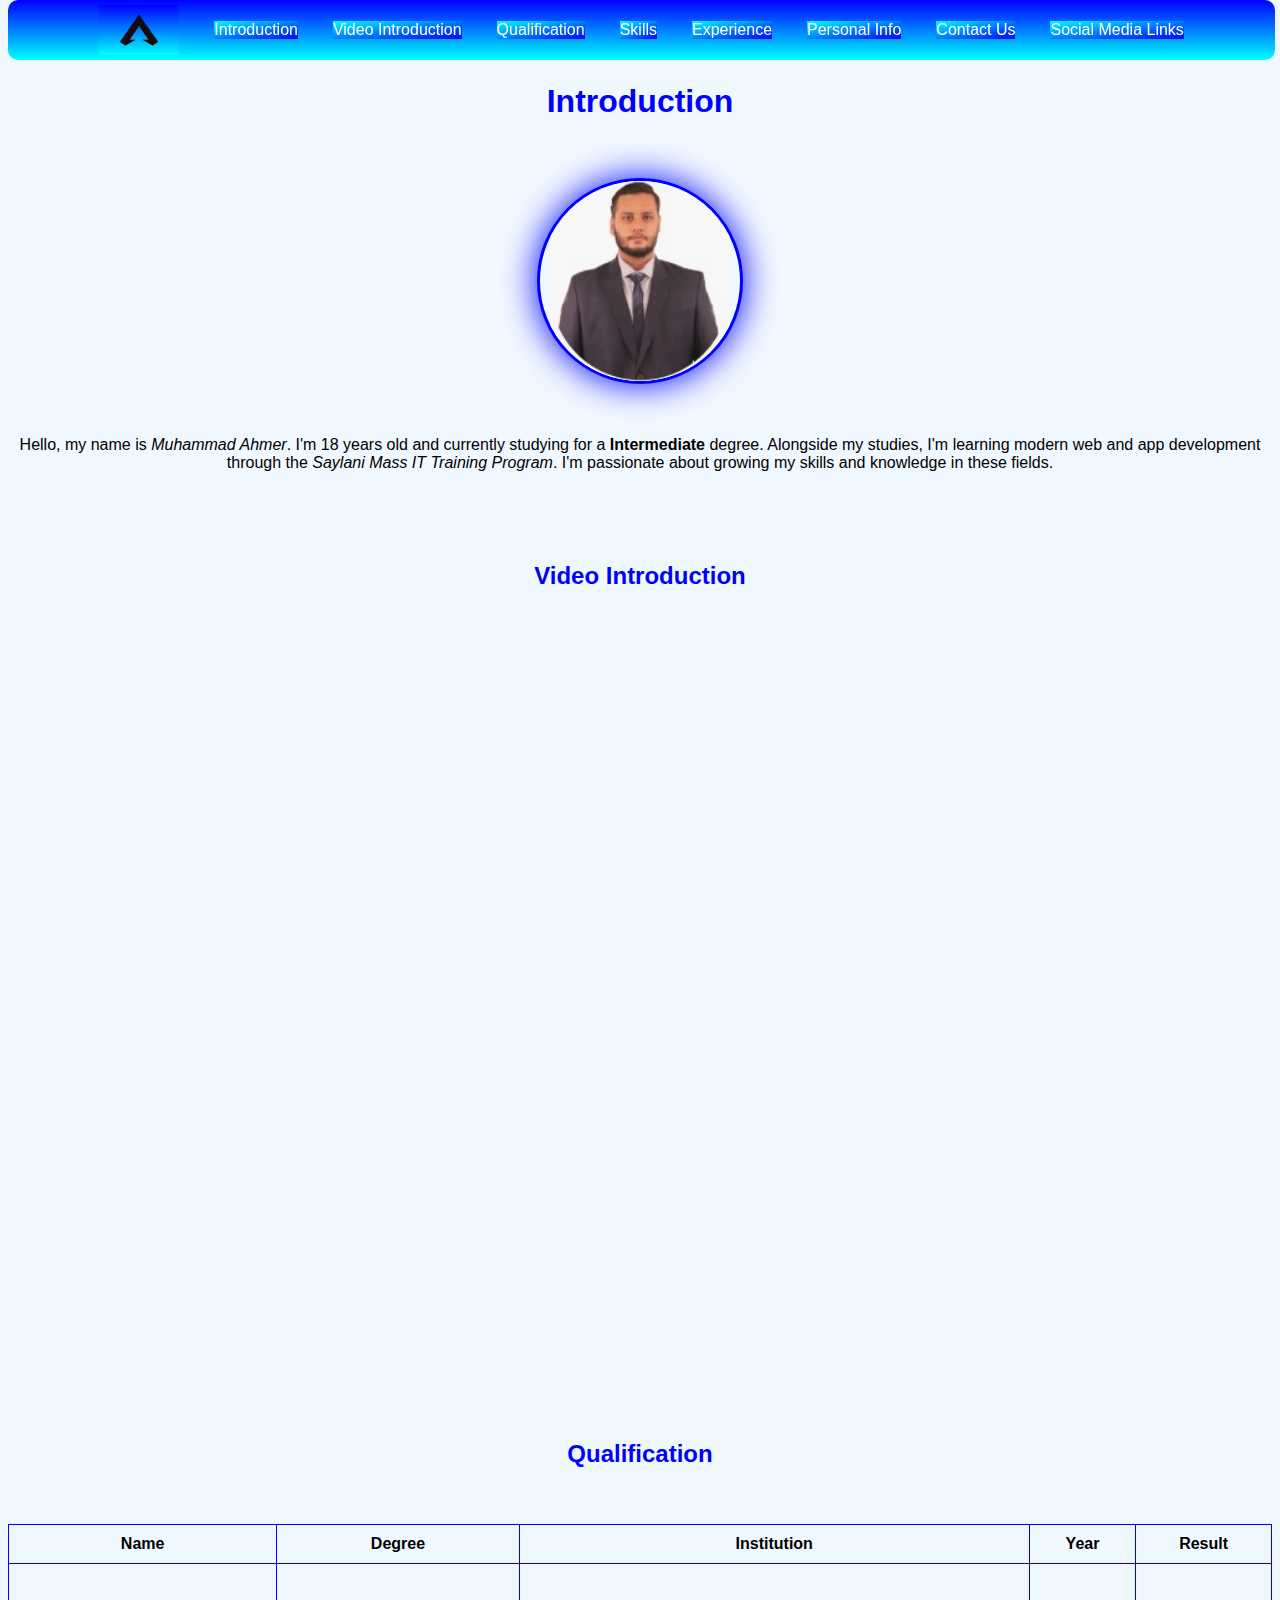
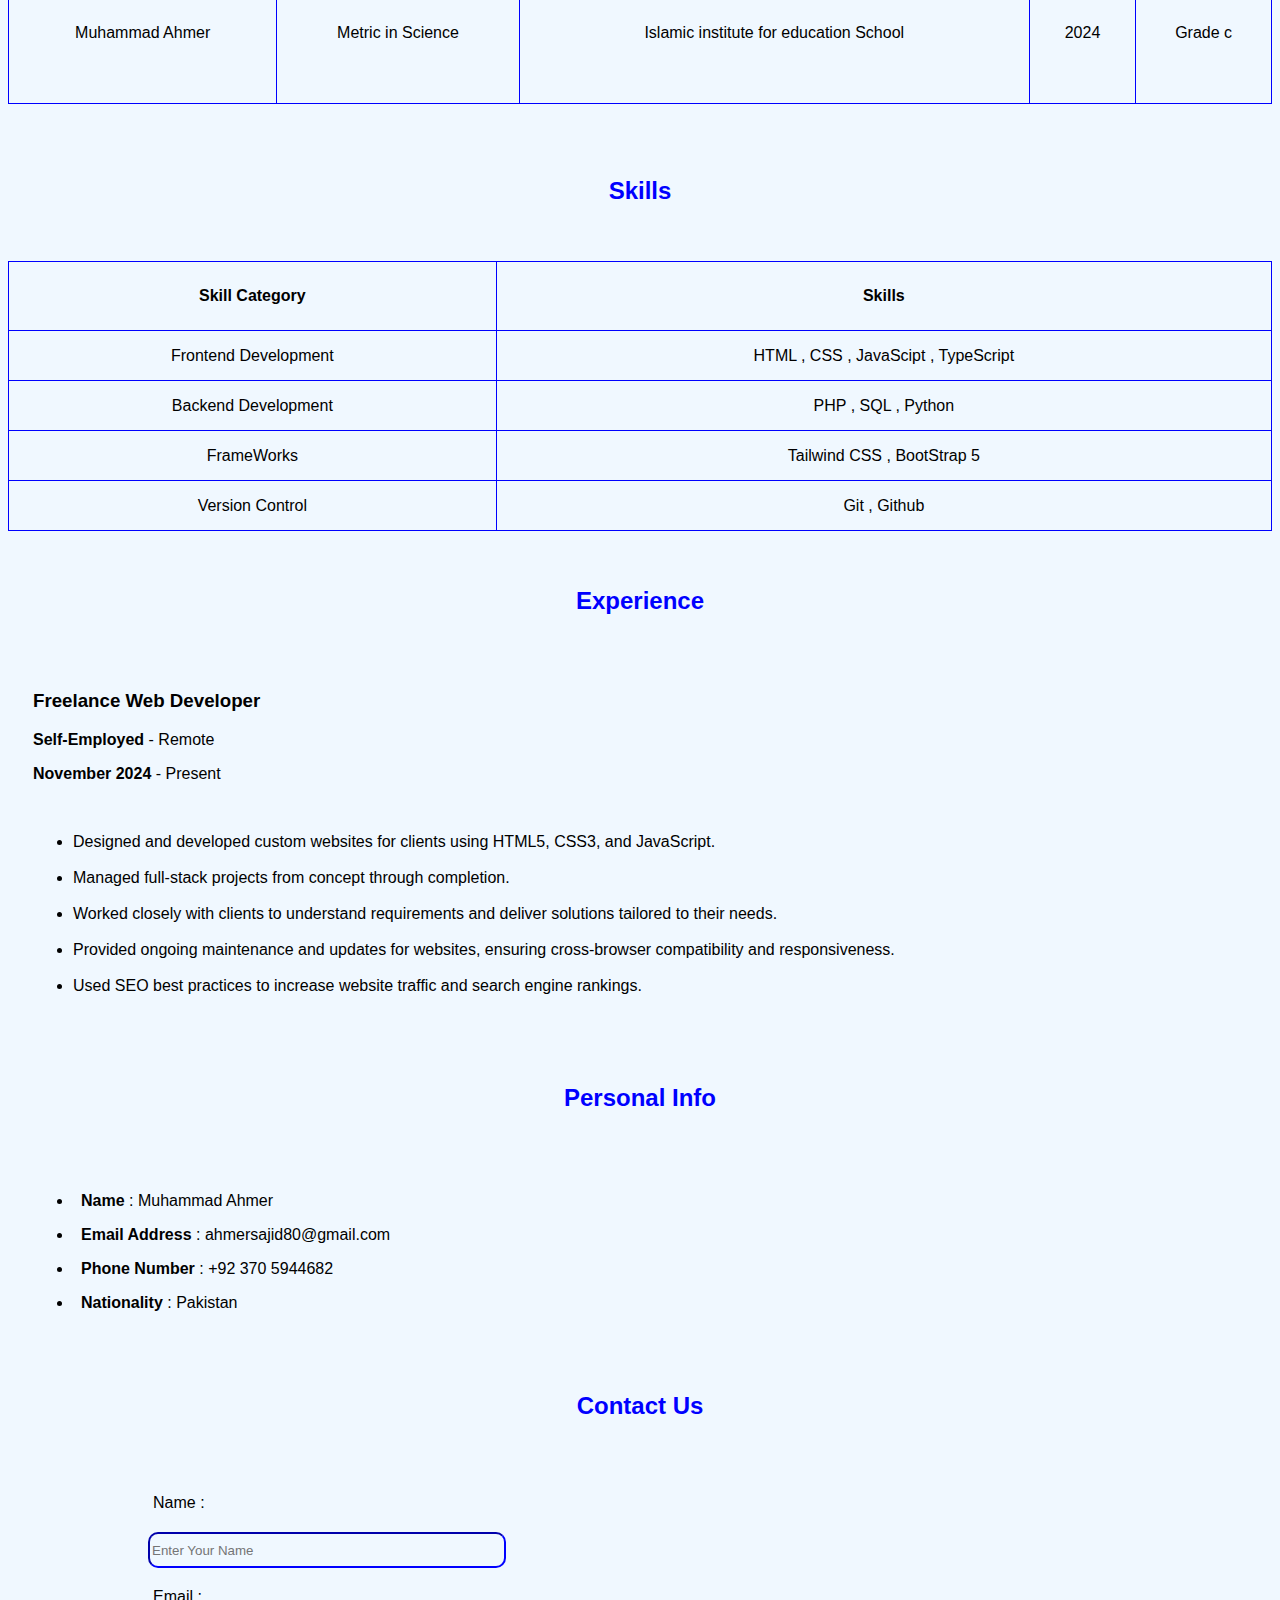
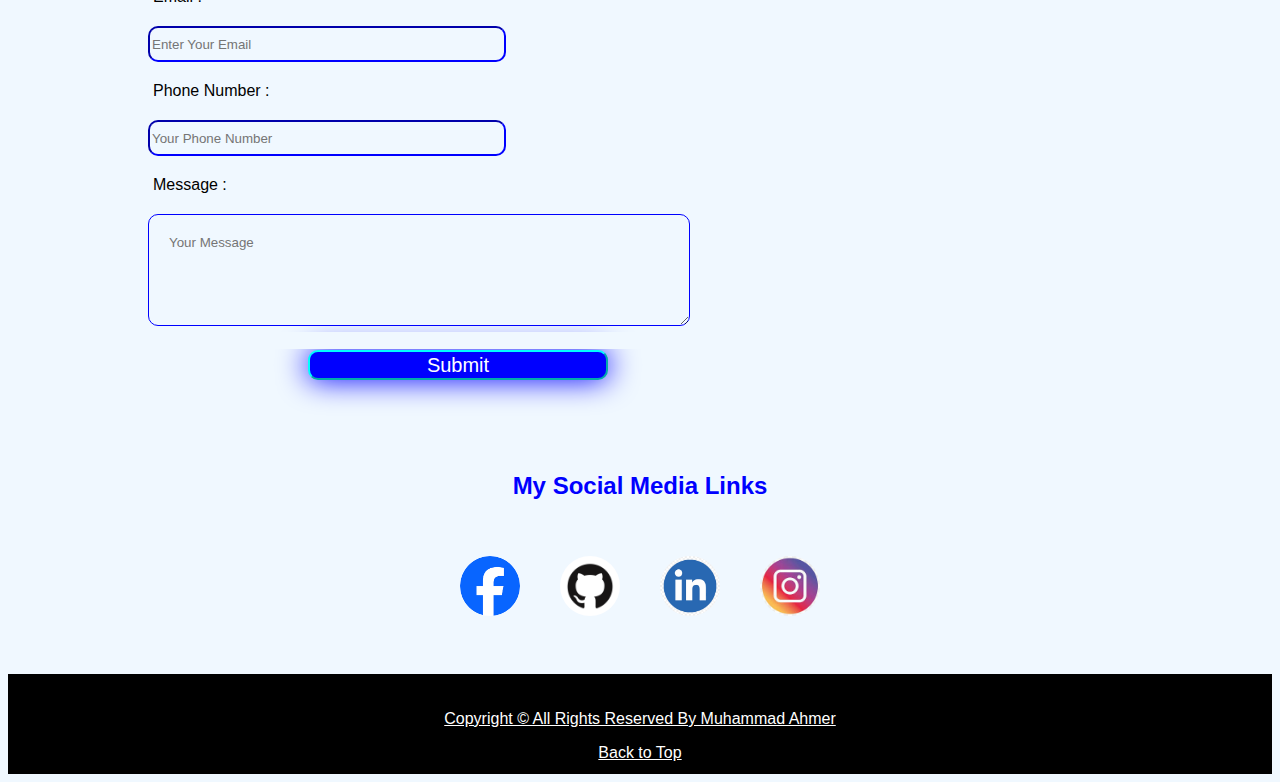
<file: cv/index.html>
<!DOCTYPE html>
<html lang="en">

<head>
    <meta charset="UTF-8">
    <meta name="viewport" content="width=device-width, initial-scale=1.0">
    <title>HTML Portfolio</title>
    <link rel="stylesheet" href="style.css">
</head>

<body>

    <!-- Nav Links Section -->

    <div id="nav-links">
        <img src="image 5_processed.png" alt="logo-image" id="logo-image">
        <a href="#introduction" title="This is my Introduction">Introduction</a>

        <a href="#video-introduction" title="In this video you Learn who to do css">Video Introduction</a>

        <a href="#qualification" title="My Qualification">Qualification</a>

        <a href="#skills" title="My Skills">Skills</a>

        <a href="#experience" title="My Experience">Experience</a>

        <a href="#personal-info" title="My Infomation">Personal Info</a>

        <a href="#contact" title="Contact with me">Contact Us</a>

        <a href="#social-media-links" title="My social media Links">Social Media Links</a>
    </div><br />

    <!-- Introduction Section -->

    <div id="introduction"><br /> <br />
        <h1>Introduction</h1> <br /> <br />
        <img src="image 4.jpg" alt="imag" class="author-image"> <br /><br />

        <p class="paragraph">Hello, my name is <em>Muhammad Ahmer</em>. I'm 18 years old and currently studying for a
            <strong>Intermediate</strong> degree. Alongside my studies, I'm learning modern web and app development
            through the <em>Saylani Mass IT Training Program</em>. I'm passionate about growing my skills and knowledge
            in these fields.
        </p>
    </div><br /><br /><br />


    <!-- Video Intro Section -->


    <h2 id="video-introduction">Video Introduction</h2><br /><br />
    <div class="video-introduction">
        <iframe width="560" height="315" src="https://www.youtube.com/embed/B9FvD1L2hAQ?si=VOjLz4HcBOKs7MkV"
            title="YouTube video player" frameborder="0"
            allow="accelerometer; autoplay; clipboard-write; encrypted-media; gyroscope; picture-in-picture; web-share"
            referrerpolicy="strict-origin-when-cross-origin" allowfullscreen></iframe>
    </div>
    <br /><br /><br />


    <!-- Qualification Section -->

    <h2 id="qualification">Qualification</h2><br /><br />
    <div>
        <table class="qualification">
            <thead>
                <tr>
                    <th scope="col" class="edu-head">Name</th>
                    <th scope="col" class="edu-head">Degree</th>
                    <th scope="col" class="edu-head">Institution</th>
                    <th scope="col" class="edu-head">Year</th>
                    <th scope="col" class="edu-head">Result</th>
                </tr>
            </thead>
            <tbody>
                <tr>
                    <td class="edu-data" rowspan="2">Muhammad Ahmer</td>
                    <td class="edu-data">Metric in Science</td>
                    <td class="edu-data">Islamic institute for education School</td>
                    <td class="edu-data">2024</td>
                    <td class="edu-data">Grade c</td>
                </tr>
            </tbody>
        </table>
    </div><br /><br /><br />

    <!-- Skills Sec -->

    <h2 id="skills">Skills</h2><br /><br />
    <div>
        <table class="skills">
            <thead>
                <tr>
                    <th scope="col" class="skill-head">Skill Category</th>
                    <th scope="col" class="skill-head">Skills</th>
                </tr>
                <tr>
                    <td class="skill-data">Frontend Development</td>
                    <td class="skill-data">HTML , CSS , JavaScipt , TypeScript</td>
                </tr>
                <tr>
                    <td class="skill-data">Backend Development</td>
                    <td class="skill-data">PHP , SQL , Python</td>
                </tr>
                <tr>
                    <td class="skill-data">FrameWorks</td>
                    <td class="skill-data">Tailwind CSS , BootStrap 5</td>
                </tr>
                <tr>
                    <td class="skill-data">Version Control</td>
                    <td class="skill-data">Git , Github</td>
                </tr>
            </thead>
        </table>
    </div><br /><br />



    <h2 id="experience">Experience</h2><br /><br />
    <div class="experience">
        <h3>Freelance Web Developer</h3>

        <p><span>Self-Employed</span> - Remote</p>
        <p><span>November 2024</span> - Present</p><br />

        <ul>
            <li>Designed and developed custom websites for clients using HTML5, CSS3, and JavaScript.</li><br />
            <li>Managed full-stack projects from concept through completion.</li><br />
            <li>Worked closely with clients to understand requirements and deliver solutions tailored to their needs.
            </li><br />
            <li>Provided ongoing maintenance and updates for websites, ensuring cross-browser compatibility and
                responsiveness.</li><br />
            <li>Used SEO best practices to increase website traffic and search engine rankings.</li><br />
        </ul>
    </div> <br /><br />


    <h2 id="personal-info">Personal Info</h2> <br /><br />
    <div class="personal-info">
        <ul>
            <li><span> Name</span> : Muhammad Ahmer</li>
            <li><span> Email Address</span> : ahmersajid80@gmail.com</li>
            <li><span>Phone Number</span> : +92 370 5944682</li>
            <li><span>Nationality</span> : Pakistan</li>
        </ul>
    </div> <br /><br />


    <h2 id="contact">Contact Us</h2><br /><br /><br />
    <div class="map-container">
        <div class="contact">
            <form method="post">
                <label>Name : <br />
                    <input type="text" placeholder="Enter Your Name" required></label><br />

                <label>Email : <br />
                    <input type="email" placeholder="Enter Your Email" required></label><br />

                <label>Phone Number : <br />
                    <input type="tel" placeholder="Your Phone Number" required></label><br />

                <label> Message : <br /><textarea name="user-message" placeholder="Your Message"></textarea></label>
                <button title="Submit this form">Submit</button>
            </form>
        </div>

        <div class="my-map-location">
            <iframe
                src="https://www.google.com/maps/embed?pb=!1m14!1m12!1m3!1d174.681648588487!2d67.02764555811886!3d24.873748488418332!2m3!1f0!2f0!3f0!3m2!1i1024!2i768!4f13.1!5e1!3m2!1sen!2s!4v1734030762385!5m2!1sen!2s"
                style="border:0;" allowfullscreen="" loading="lazy"
                referrerpolicy="no-referrer-when-downgrade"></iframe>
        </div>
    </div> <br /><br /><br /><br />

    <h2 id="social-media-links">My Social Media Links</h2><br /><br />

    <div class="social-media-links">
        <a href="https://www.facebook.com/share/1MDnDhtnee/Muhammad Ahmer" target="_blank"><img src="image.png"  alt="facebook-image"></a>
        <a href="https://www.Github.com/ahmersajid" target="_blank"><img src="image 1.png" alt="github-image"></a>
        <a href="https://www.linkedin.com/in/ahmer-sajid-2b568b353?utm_source=share&utm_campaign=share_via&utm_content=profile&utm_medium=android_app" target="_blank"><img src="image 2.webp" alt="Linkedin-image"></a>
        <a href="https://www.instagram.com/ahmersajid80"target="-blank"><img src="image 3.jpg" alt="instagram-image"></a>
    </div><br /><br /><br />

    <div class="ending-text">
        <p>Copyright &copy; All Rights Reserved By Muhammad Ahmer</p>
        <a href="#">Back to Top</a>

    </div>
</body>

</html>
</file>
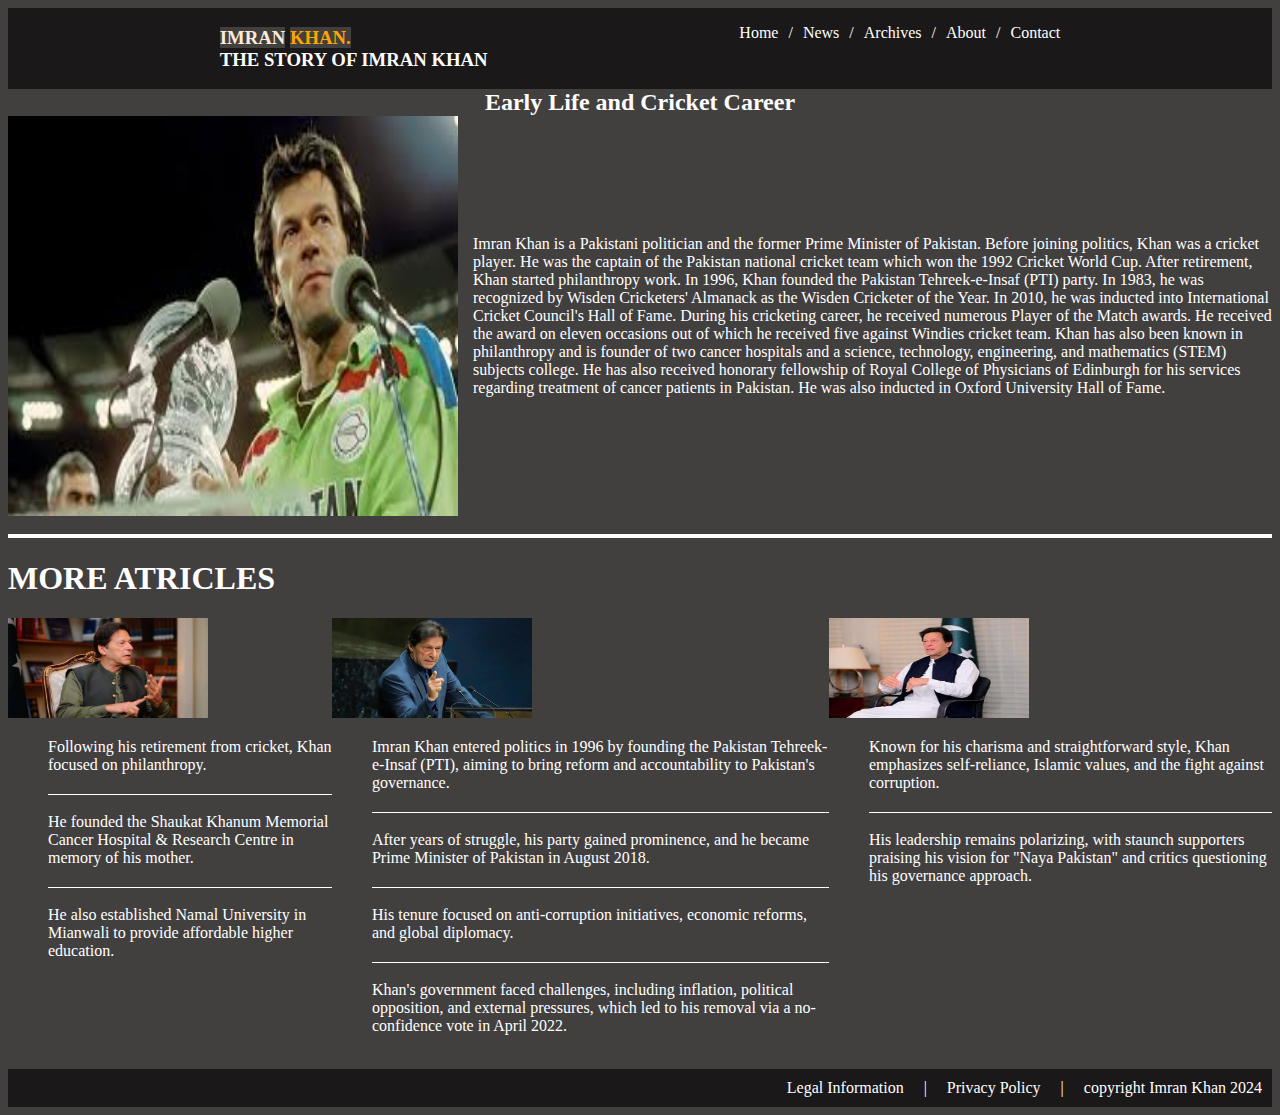
<file: Layout Book Example/index.html>
<!DOCTYPE html>
<html>
    <head>
        <meta charset="UTF-8">
        <meta name="viewport" content="width=device-width, initial-scale=1.0">
        <title>Layout Book Example</title>
        <link rel="stylesheet" href="style.css">
    </head>
    <body>
        <header>
        <h3><span class="color">IMRAN</span> <span class="color-one">KHAN.</span><br/> THE STORY OF IMRAN KHAN</h3> 
            <nav>
                <ul class="list">
                  <li><a href="#">Home</a></li>/
                   <li><a href="#">News</a></li>/
                  <li><a href="#">Archives</a></li>/
                   <li><a href="#">About</a></li>/
                  <li><a href="#">Contact</a> </li>
                </ul>
            </nav>
        </header>

   <main>
    <section>
        <div>

     <h2>Early Life and Cricket Career</h2>   
               <div  class="contaner">
                <img src="image 1.jpg"alt="imran khan" class="image-one">
               
                <p >Imran Khan is a Pakistani politician and the former Prime Minister of Pakistan. Before joining politics, Khan was a cricket player. He was the captain of the Pakistan national cricket team which won the 1992 Cricket World Cup. After retirement, Khan started philanthropy work. In 1996, Khan founded the Pakistan Tehreek-e-Insaf (PTI) party.

                    In 1983, he was recognized by Wisden Cricketers' Almanack as the Wisden Cricketer of the Year. In 2010, he was inducted into International Cricket Council's Hall of Fame. During his cricketing career, he received numerous Player of the Match awards. He received the award on eleven occasions out of which he received five against Windies cricket team.
                    
                    Khan has also been known in philanthropy and is founder of two cancer hospitals and a science, technology, engineering, and mathematics (STEM) subjects college. He has also received honorary fellowship of Royal College of Physicians of Edinburgh for his services regarding treatment of cancer patients in Pakistan. He was also inducted in Oxford University Hall of Fame.</p>
                </div>
        
            <h1>MORE ATRICLES</h1>

            <div class="box">
                 
                <div >
                    <img src="image 2.jpg"alt="imran khan" >
                    <ul>
                        <li class="one">Following his retirement from cricket, Khan focused on philanthropy.</li><br/>
                        <li class="one">He founded the Shaukat Khanum Memorial Cancer Hospital & Research Centre in memory of his mother.</li><br/>
                        <li class="">He also established Namal University in Mianwali to provide affordable higher education.</li><br/>
                    </ul>
                </div>
            
                <div>
                    <img src="image 3.jpg"alt="imran khan">
                    <ul>
                        <li class="one">Imran Khan entered politics in 1996 by founding the Pakistan Tehreek-e-Insaf (PTI), aiming to bring reform and accountability to Pakistan's governance.</li><br/>
                        <li class="one">After years of struggle, his party gained prominence, and he became Prime Minister of Pakistan in August 2018.</li><br/>
                        <li class="one">His tenure focused on anti-corruption initiatives, economic reforms, and global diplomacy.</li><br/>
                        <li>Khan's government faced challenges, including inflation, political opposition, and external pressures, which led to his removal via a no-confidence vote in April 2022.</li><br/>
                    </ul>
                </div>
            
                <div>
                    <img src="image 4.jpg"alt="imran khan">
                    <ul>
                        <li class="one">Known for his charisma and straightforward style, Khan emphasizes self-reliance, Islamic values, and the fight against corruption.</li><br/>
                        <li>His leadership remains polarizing, with staunch supporters praising his vision for "Naya Pakistan" and critics questioning his governance approach.</li><br/>
                    </ul>
                </div>
            
            </div>
            
        </div>
    </section>
   </main>

   <footer>
           <div class="last">
                <a href="#" class="a-one">Legal Information</a>|
                <a href="#" class="a-one">Privacy Policy</a>|
               <a href="#" class="a-one">copyright Imran Khan 2024</a>
            </div>   
    </footer>    
    
    </body>
</html>
</file>
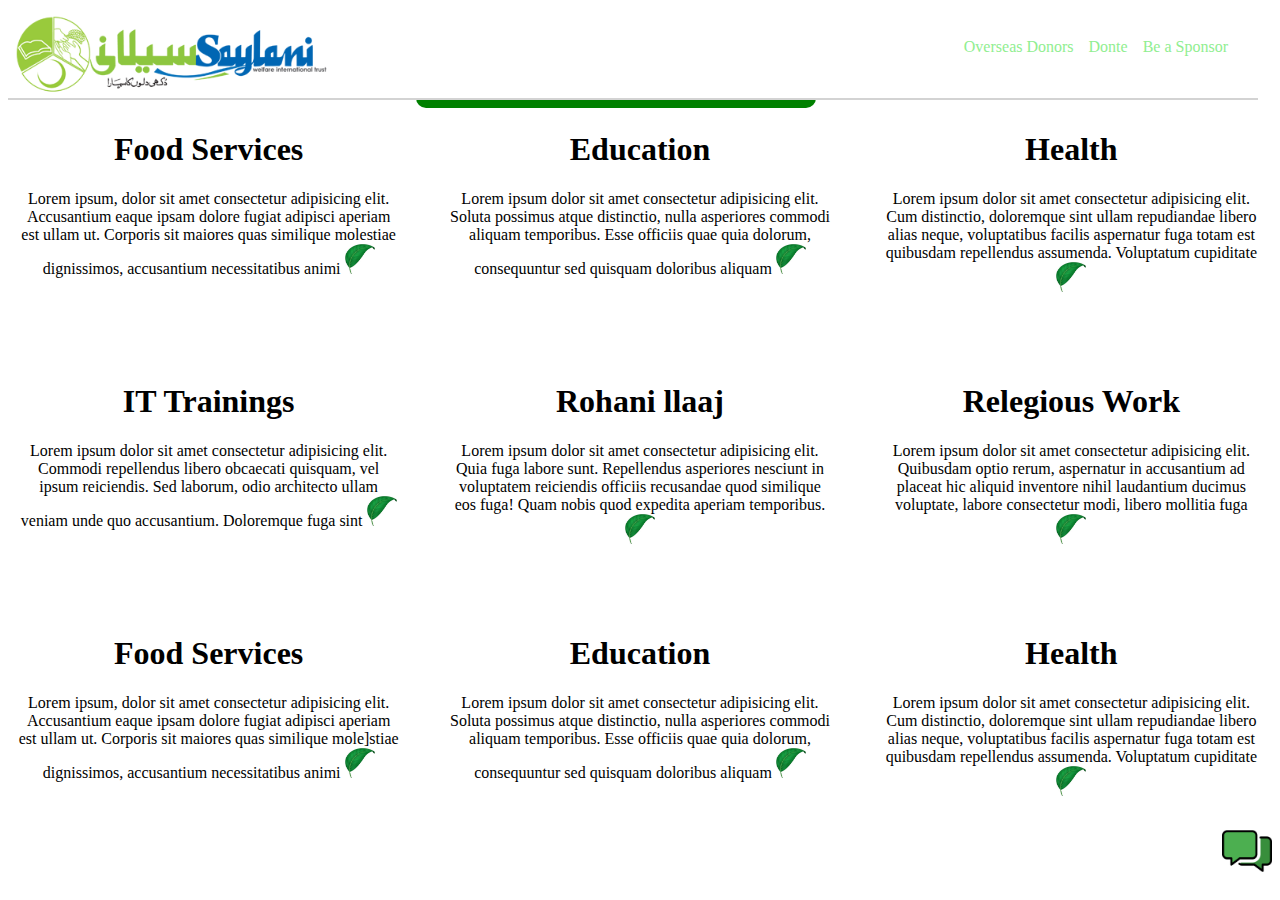
<file: Layout/index.html>
<!DOCTYPE html>
<html>

<head>
    <meta charset="UTF-8">
    <meta name="viewport" content="width=device-width, initial-scale=1.0">
    <title>Layout</title>
    <link rel="stylesheet" href="style.css">

<body>
    <header>
        <img src="logo.png" alt="logo" class="img-one">
        <div class="box">

        </div>
        <ul>
            <li><a href="#">Overseas Donors</a></li>
            <li><a href="#">Donte</a></li>
            <li><a href="#">Be a Sponsor</a></li>
        </ul>

    </header>

    <main>
        <section>
            <div>
                <div class="contaner">
                    <div class="contant">
                        <h1>Food Services</h1>
                        <p>Lorem ipsum, dolor sit amet consectetur adipisicing elit. Accusantium eaque ipsam dolore
                            fugiat
                            adipisci aperiam est ullam ut. Corporis sit maiores quas similique molestiae dignissimos,
                            accusantium necessitatibus animi <img src="logo 2.jpg" alt="logo" class="photo"></p>
                    </div>

                    <div class="contant">
                        <h1>Education</h1>
                        <p>Lorem ipsum dolor sit amet consectetur adipisicing elit. Soluta possimus atque distinctio,
                            nulla
                            asperiores commodi aliquam temporibus. Esse officiis quae quia dolorum, consequuntur sed
                            quisquam
                            doloribus aliquam <img src="logo 2.jpg" alt="logo" class="photo"></p>
                    </div>


                    <div class="contant">
                        <h1>Health</h1>
                        <p>Lorem ipsum dolor sit amet consectetur adipisicing elit. Cum distinctio, doloremque sint
                            ullam
                            repudiandae libero alias neque, voluptatibus facilis aspernatur fuga totam est quibusdam
                            repellendus
                            assumenda. Voluptatum cupiditate <img src="logo 2.jpg" alt="logo" class="photo"></p>
                    </div>

                    <div class="contant">
                        <h1>IT Trainings</h1>
                        <p>Lorem ipsum dolor sit amet consectetur adipisicing elit. Commodi repellendus libero obcaecati
                            quisquam, vel ipsum reiciendis. Sed laborum, odio architecto ullam veniam unde quo
                            accusantium. Doloremque fuga sint  <img src="logo 2.jpg" alt="logo" class="photo"></p>
                    </div>

                    <div class="contant">
                        <h1>Rohani llaaj</h1>
                        <p>Lorem ipsum dolor sit amet consectetur adipisicing elit. Quia fuga labore sunt. Repellendus
                            asperiores nesciunt in voluptatem reiciendis officiis recusandae quod similique eos fuga!
                            Quam nobis
                            quod expedita aperiam temporibus.<img src="logo 2.jpg" alt="logo" class="photo"></p>
                    </div>

                    <div class="contant">
                        <h1>Relegious Work</h1>
                        <p>Lorem ipsum dolor sit amet consectetur adipisicing elit. Quibusdam optio rerum, aspernatur in
                            accusantium ad placeat hic aliquid inventore nihil laudantium ducimus voluptate, labore
                            consectetur
                            modi, libero mollitia fuga <img src="logo 2.jpg" alt="logo" class="photo"></p>
                    </div>

                    <div class="contant">
                        <h1>Food Services</h1>
                        <p>Lorem ipsum, dolor sit amet consectetur adipisicing elit. Accusantium eaque ipsam dolore
                            fugiat
                            adipisci aperiam est ullam ut. Corporis sit maiores quas similique mole]stiae dignissimos,
                            accusantium necessitatibus animi <img src="logo 2.jpg" alt="logo" class="photo">
                        </p>
                    </div>

                    <div class="contant">
                        <h1>Education</h1>
                        <p>Lorem ipsum dolor sit amet consectetur adipisicing elit. Soluta possimus atque distinctio,
                            nulla
                            asperiores commodi aliquam temporibus. Esse officiis quae quia dolorum, consequuntur sed
                            quisquam
                            doloribus aliquam <img src="logo 2.jpg" alt="logo" class="photo"></p>
                    </div>

                    <div class="contant">
                        <h1>Health</h1>
                        <p>Lorem ipsum dolor sit amet consectetur adipisicing elit. Cum distinctio, doloremque sint
                            ullam
                            repudiandae libero alias neque, voluptatibus facilis aspernatur fuga totam est quibusdam
                            repellendus
                            assumenda. Voluptatum cupiditate <img src="logo 2.jpg" alt="logo"
                                class="photo"></p>
                    </div>

                </div>
            </div>
        </section>
    </main>

    <footer>
        <div class="last-logo">
           <img src="logo 1.png" alt="logo"  width="50px" height="50px">
        </div>
    </footer>

</body>
</head>

</html>
</file>
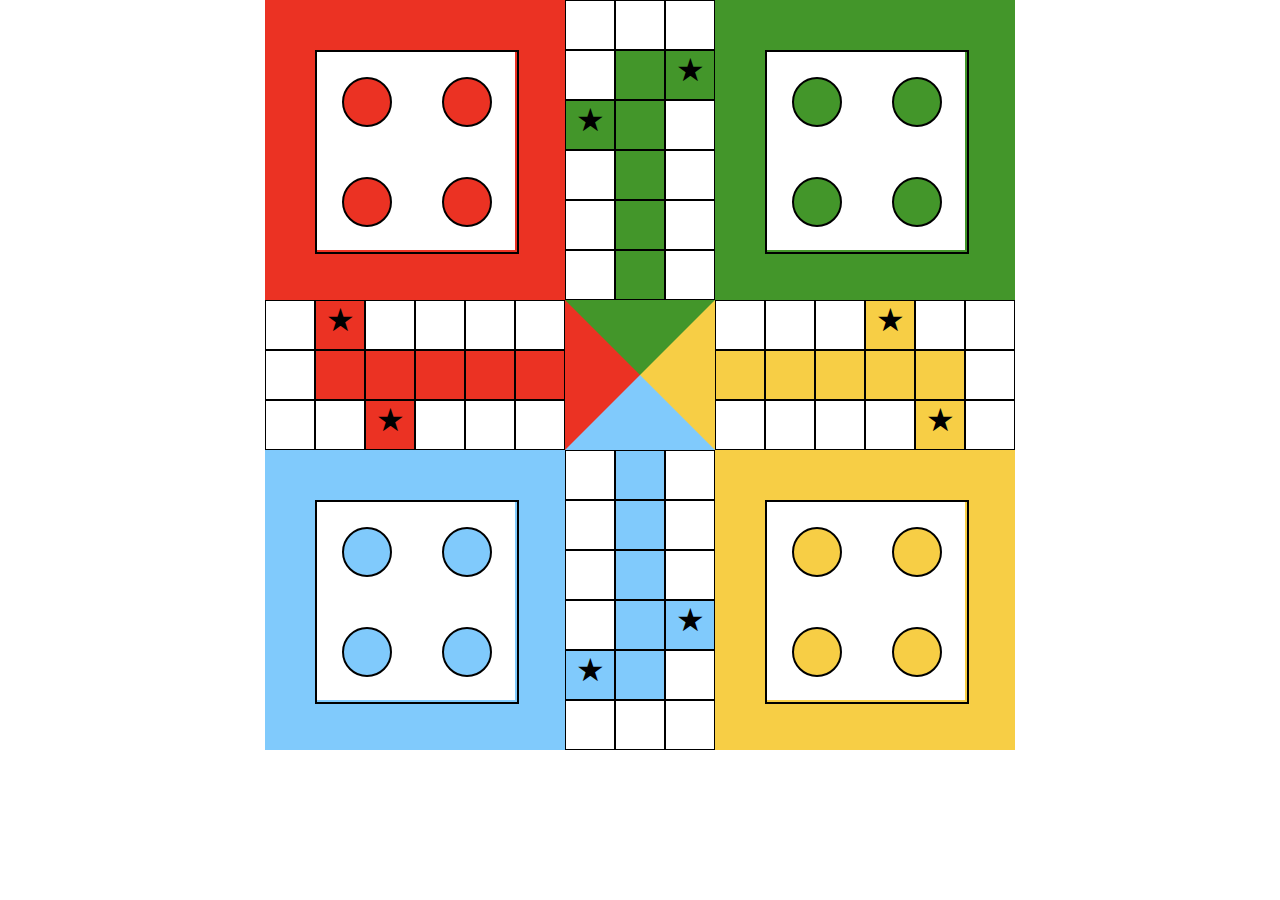
<file: Ludo/index.html>
<!DOCTYPE html>
<html lang="en">
<head>
	<meta charset="UTF-8">
	<meta name="viewport" content="width=device-width, initial-scale=1.0">
	<title>Ludo</title>
	<link rel="stylesheet" href="./style.css">
</head>
<body>
	<div class="outer">
		<div class="box_row">
			<div class="box" style="border:50px solid rgb(235, 50, 35)">
                <div class="border">
				<div class="circle border_red"></div>
				<div class="circle border_red"></div>
				<div class="circle border_red"></div>
				<div class="circle border_red"></div>
            </div>
			</div>
			<div class="v_path">
				<div class="v_path_row">
					<div class="v_path_cell"></div>
					<div class="v_path_cell"></div>
					<div class="v_path_cell"></div>
				</div>
				<div class="v_path_row">
					<div class="v_path_cell"></div>
					<div class="v_path_cell green"></div>
					<div class="v_path_cell green"><span class="star">&#9733;</span></div>
                        
				</div>
				<div class="v_path_row">
					<div class="v_path_cell green"><span class="star">&#9733;</span></div>
					<div class="v_path_cell green"></div>
					<div class="v_path_cell"></div>
				</div>
				<div class="v_path_row">
					<div class="v_path_cell"></div>
					<div class="v_path_cell green"></div>
					<div class="v_path_cell"></div>
				</div>
				<div class="v_path_row">
					<div class="v_path_cell"></div>
					<div class="v_path_cell green"></div>
					<div class="v_path_cell"></div>
				</div>
				<div class="v_path_row">
					<div class="v_path_cell"></div>
					<div class="v_path_cell green"></div>
					<div class="v_path_cell"></div>
				</div>
			</div>
            
			<div class="box" style="border:50px solid #43962A;">
                <div class="border">
				<div class="circle border_green"></div>
				<div class="circle border_green"></div>
				<div class="circle border_green"></div>
				<div class="circle border_green"></div>
            </div>
			</div>
		</div>
		<div class="middle_row">
		<div class="h_path">
			<div class="h_path_row">
				<div class="h_path_cell"></div>
				<div class="h_path_cell red"><span class="star">&#9733;</span></div>
				<div class="h_path_cell"></div>
				<div class="h_path_cell"></div>
				<div class="h_path_cell"></div>
				<div class="h_path_cell"></div>
			</div>
			<div class="h_path_row">
				<div class="h_path_cell"></div>
				<div class="h_path_cell red"></div>
				<div class="h_path_cell red"></div>
				<div class="h_path_cell red"></div>
				<div class="h_path_cell red"></div>
				<div class="h_path_cell red"></div>
			</div>
			<div class="h_path_row">
				<div class="h_path_cell"></div>
				<div class="h_path_cell"></div>
				<div class="h_path_cell red"><span class="star">&#9733;</span></div>
				<div class="h_path_cell"></div>
				<div class="h_path_cell"></div>
				<div class="h_path_cell"></div>
			</div>
			</div>
			<div class="ludo_home"></div>
			<div class="h_path">
				<div class="h_path_row">
				<div class="h_path_cell"></div>
				<div class="h_path_cell"></div>
				<div class="h_path_cell"></div>
				<div class="h_path_cell yellow"><span class="star">&#9733;</span></div>
				<div class="h_path_cell"></div>
				<div class="h_path_cell"></div>
			</div>
			<div class="h_path_row">
				<div class="h_path_cell yellow"></div>
				<div class="h_path_cell yellow"></div>
				<div class="h_path_cell yellow"></div>
				<div class="h_path_cell yellow"></div>
				<div class="h_path_cell yellow"></div>
				<div class="h_path_cell "></div>
			</div>
			<div class="h_path_row">
				<div class="h_path_cell"></div>
				<div class="h_path_cell"></div>
				<div class="h_path_cell"></div>
				<div class="h_path_cell"></div>
				<div class="h_path_cell yellow"><span class="star">&#9733;</span></div>
				<div class="h_path_cell"></div>
			</div>
			</div>
			
		</div>
		<div class="box_row">
			<div class="box" style="border:50px solid #80CAFC;">
                <div class="border">
				<div class="circle border_blue"></div>
				<div class="circle border_blue"></div>
				<div class="circle border_blue"></div>
				<div class="circle border_blue"></div>
                </div>
			</div>
			<div class="v_path">
				<div class="v_path_row">
					<div class="v_path_cell"></div>
					<div class="v_path_cell blue"></div>
					<div class="v_path_cell"></div>
				</div>
				<div class="v_path_row">
					<div class="v_path_cell"></div>
					<div class="v_path_cell blue"></div>
					<div class="v_path_cell "></div>
				</div>
				<div class="v_path_row">
					<div class="v_path_cell"></div>
					<div class="v_path_cell blue"></div>
					<div class="v_path_cell"></div>
				</div>
				<div class="v_path_row">
					<div class="v_path_cell"></div>
					<div class="v_path_cell blue"></div>
					<div class="v_path_cell blue"><span class="star">&#9733;</span></div>
				</div>
				<div class="v_path_row">
					<div class="v_path_cell blue "><span class="star">&#9733;</span></div>
					<div class="v_path_cell blue"></div>
					<div class="v_path_cell"></div>
				</div>
				<div class="v_path_row">
					<div class="v_path_cell"></div>
					<div class="v_path_cell"></div>
					<div class="v_path_cell"></div>
				</div>
			</div>
			<div class="box" style="border:50px solid #F7CE45;">
                <div class="border">
				<div class="circle border_yellow"></div>
				<div class="circle border_yellow"></div>
				<div class="circle border_yellow"></div>
				<div class="circle border_yellow"></div>
                </div>
			</div>
		</div>
	</div>
</body>
</html>
</file>
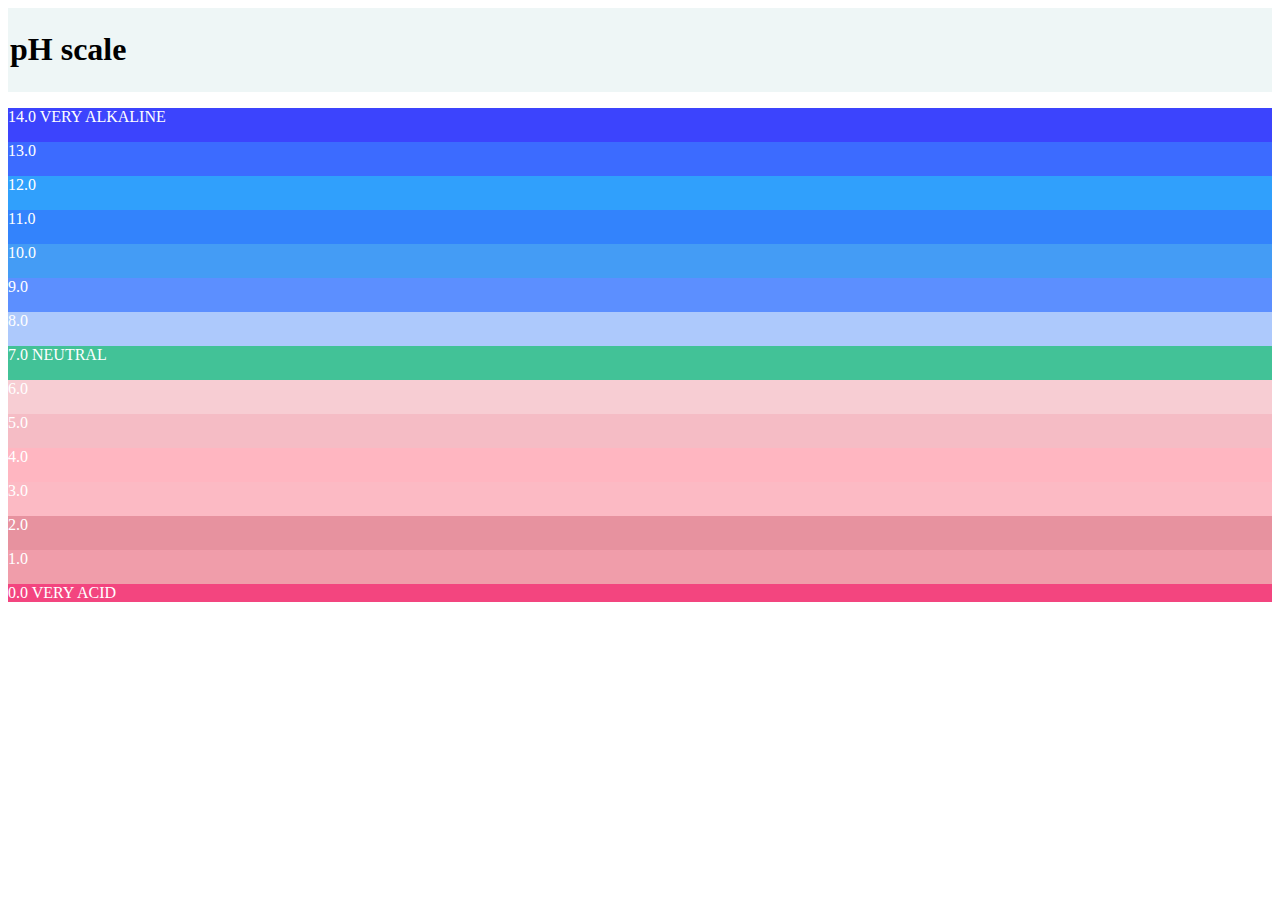
<file: pH/index.html>
<!DOCTYPE html>
<html>
    <head>
        <meta charset="UTF-8">
        <meta name="viewport" content="width=device-width, initial-scale=1.0">
        <title>pH scale</title>
        <link rel="stylesheet" href="style.css">
    </head>
    <body>
     <div>  
<div class="a">
    <h1>pH scale</h1>
</div>
<div class="b">
    <p>14.0 VERY ALKALINE</p>

<div class="c">
    <p>13.0</p>

<div class="d">
    <p>12.0</p>

<div class="e">
    <p>11.0</p>

<div class="f">
    <p>10.0</p>

<div class="g">
    <p>9.0</p>

<div class="h">
    <p>8.0</p>

<div class="i">
    <p>7.0 NEUTRAL</p>

   <div class="j">
    <p>6.0</p>
   
   <div class="k">
    <p>5.0</p>

   <div class="l">
    <p>4.0</p>
   
   <div class="m">
    <p>3.0</p>
   
   <div class="n">
    <p>2.0</p>
   
   <div class="o">
    <p>1.0</p>

   <div class="p">
    <p>0.0 VERY ACID</p>
</div>   
    </body>
</html>
</file>
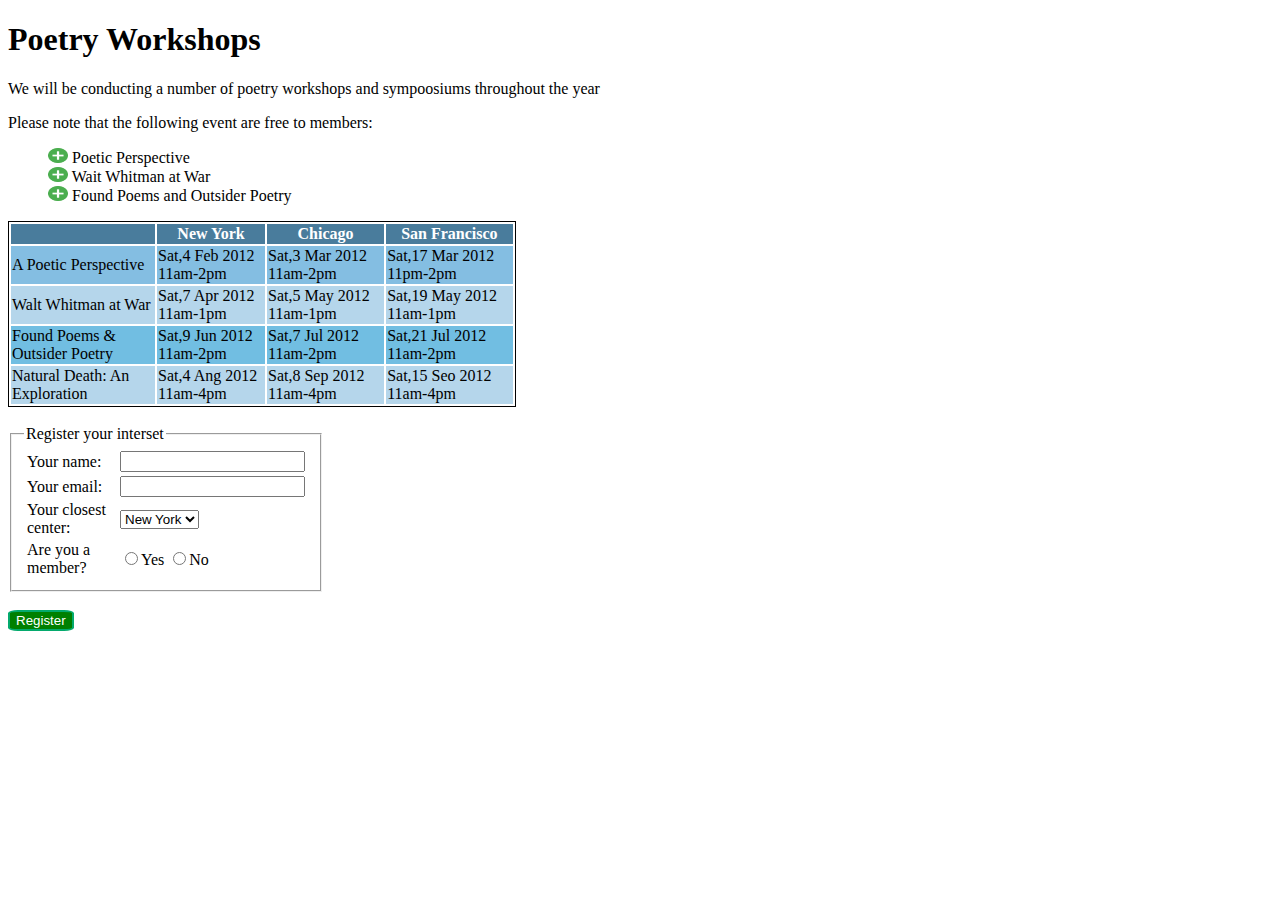
<file: Table Form and list/index.html>
<!DOCTYPE html>
<html>
    <head>
        <meta charset="UTF-8">
        <meta name="viewport" content="width=device-width, initial-scale=1.0">
        <title>Table From and List</title>
        <link rel="stylesheet" href="stle.css">
    </head>
    <body>
   <div>     
     <h1>Poetry Workshops</h1>
     <p>We will be conducting a number of poetry workshops and sympoosiums throughout the year </p>
     <p>Please note that the following event are free to members:</p>
   </div>
   <div>
    <ul>
        <img src="plus_4315609.png"> Poetic Perspective<br/>
        <img src="plus_4315609.png"> Wait Whitman at War<br/>
        <img src="plus_4315609.png"> Found Poems and Outsider Poetry<br/>
    </ul>
   </div> 
   <div class="a">
    <table >
        <tr class="b">
            <th></th>
            <th>New York</th>
            <th>Chicago</th>
            <th>San Francisco</th>
        </tr>
       
        <tr class="c">
            <td>A Poetic Perspective</td>
            <td>Sat,4 Feb 2012 11am-2pm</td>
            <td>Sat,3 Mar 2012 11am-2pm</td>
            <td>Sat,17 Mar 2012 11pm-2pm</td>
        </tr>
        <tr class="d">
            <td>Walt Whitman at War</td>
            <td>Sat,7 Apr 2012 11am-1pm</td>
            <td>Sat,5 May 2012 11am-1pm</td>
            <td>Sat,19 May 2012 11am-1pm</td>
        </tr>
        <tr class="e">
            <td>Found Poems & Outsider Poetry</td>
            <td>Sat,9 Jun 2012 11am-2pm</td>
            <td>Sat,7 Jul 2012 11am-2pm</td>
            <td>Sat,21 Jul 2012 11am-2pm</td>
        </tr>
        <tr class="f">
            <td>Natural Death: An Exploration</td>
            <td>Sat,4 Ang 2012 11am-4pm</td>
            <td>Sat,8 Sep 2012 11am-4pm</td>
            <td>Sat,15 Seo 2012 11am-4pm</td>
        </tr>
    </table>
   </div><br/>
   <div class="g">
    <form>
        <fieldset>
            <legend>Register your interset</legend>
        
        <table>
            <tr>
            <td>
               Your name:
            </td>
            <td>
            <input type="text"><br/>
            </td>
            </tr>

            <tr>
            <td>
             Your email:   
            </td>    
            <td>
            <input type="text" ><br/>
            </td>
            </tr> 

            <tr>
                <td>
                 Your closest center:
                </td>
                <td>
            <select>
                <option value="New York">New York</option>
            </select><br/>
            </td>
            </tr>
           
            <tr>
            <td>
         Are you a member?
            </td>
            <td>
           <input type="radio" >Yes
           <input type="radio" >No
           </td>
            </tr>
        </table>
        </fieldset>
    </form><br/>
    <button class="h">Register</button>
   </div>
    </body>
</html>
</file>
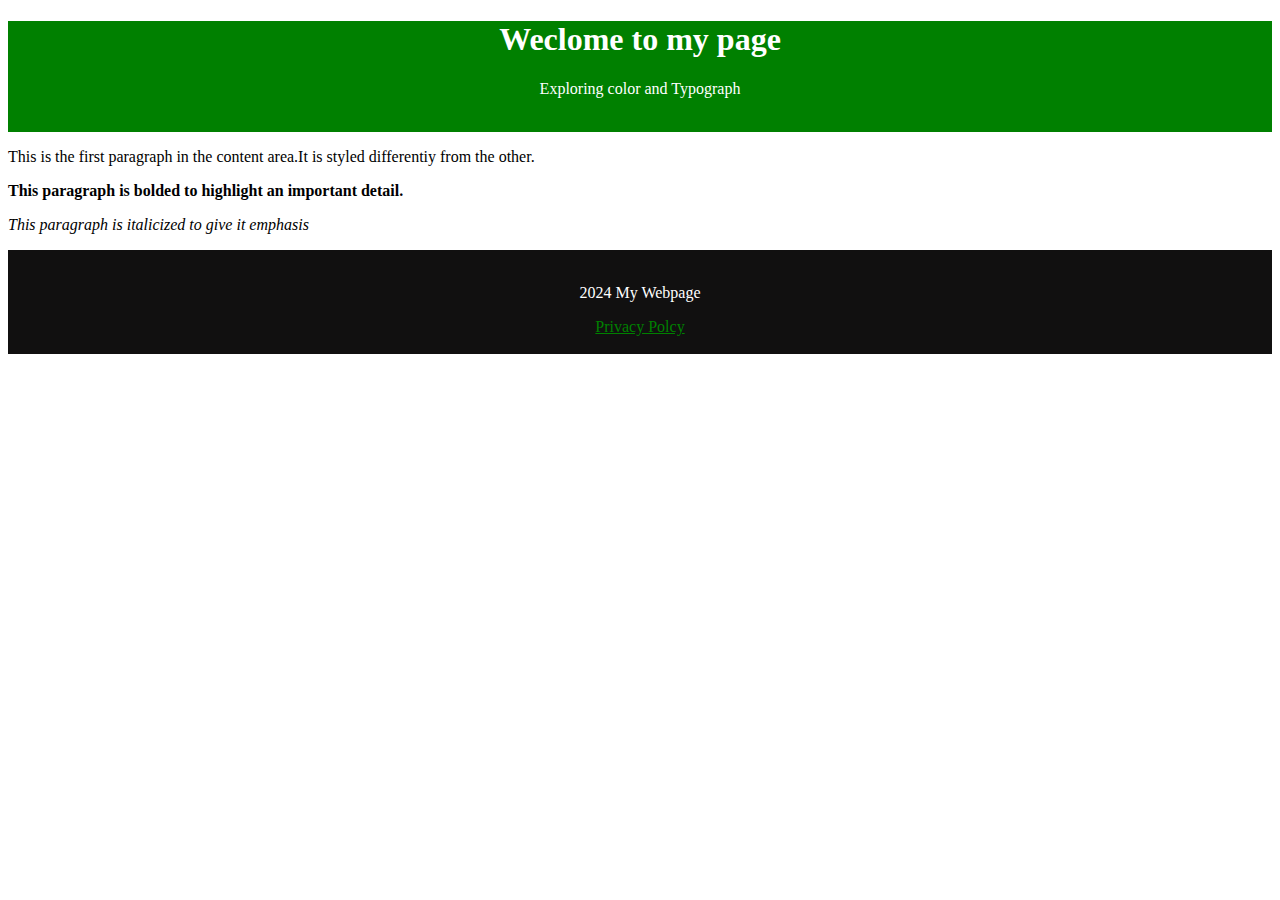
<file: text and color/index.html>
<!DOCTYPE html>
<html>
    <head>
        <meta charset="UTF-8">
        <meta name="viewport" content="width=device-width, initial-scale=1.0">
        <title>Text and color</title>
        <link rel="stylesheet" href="styles.css">     
    </head>
    <body>
        <div>
        <div class="top">
            <h1>Weclome to my page</h1>
            <p>Exploring color and Typograph</p><br/>
        </div>
        <div class="mid">
            <p>This is the first paragraph in the content area.It is styled differentiy from the other.</p>
            <p><b>This paragraph is bolded to highlight an important detail.</b></p>
            <p><i>This paragraph is italicized to give it emphasis</i></p>
        </div>
        <div class="last"><br/>
            <p class="a">2024 My Webpage</p>
            <a href="Privacy Polcy" class="b" >Privacy Polcy</a><br/><br/>
        </div>
    </div>
    </body>
</html>
</file>
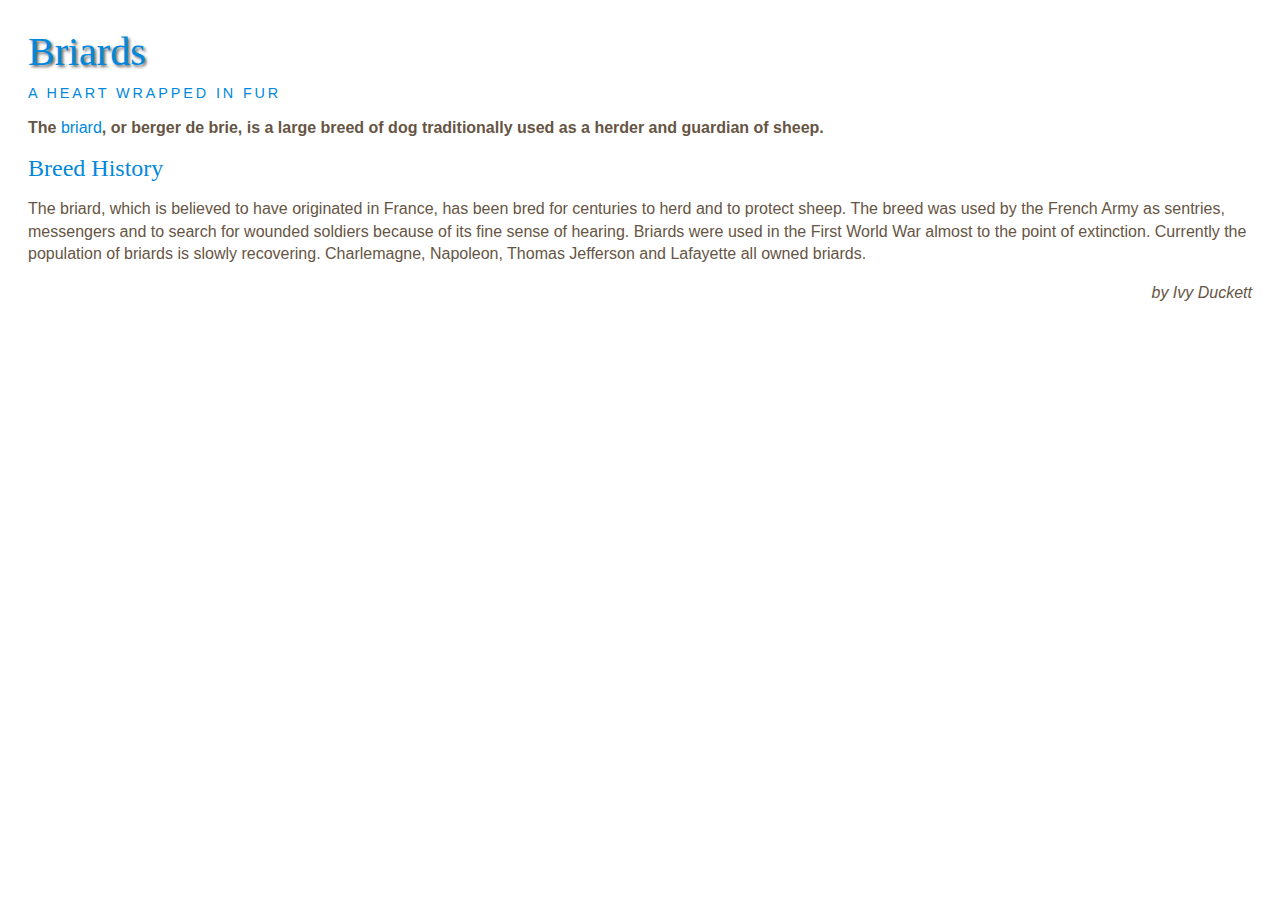
<file: Text Story/index.html>
<!DOCTYPE html>
<html lang="en">
<head>
  <meta charset="UTF-8">
  <meta name="viewport" content="width=device-width, initial-scale=1.0">
  <title></title>
  <link rel="stylesheet" href="styles.css">
</head>
<body>
    <h1>Briards</h1>
 <h2>A Heart wrapped in fur</h2>
 <p class="intro">The <a class="breed" href="http://en.wikipedia.org/wikiBriard">
 briard</a>, or berger de brie, is a large breed of dog traditionally used as a 
 herder and guardian of sheep.</p>
 <h3>Breed History</h3>
 <p>The briard, which is believed to have originated in France, has been bred for 
 centuries to herd and to protect sheep. The breed was used by the French Army as 
 sentries, messengers and to search for wounded soldiers because of its fine sense 
 of hearing. Briards were used in the First World War almost to the point of 
 extinction. Currently the population of briards is slowly recovering. 
 Charlemagne, Napoleon, Thomas Jefferson and Lafayette all owned briards.</p>
 <p class="credits">by Ivy Duckett</p>
</body>
</html>
</file>
<file: cv/style.css>
*{
    font-family:Arial, Helvetica, sans-serif;
    background-color: aliceblue;
}


/* Nav Links Section  */
#nav-links{
    display: flex;
    align-items: center;
    justify-content: center;
    background-image: linear-gradient( blue , aqua);
    width: 99%;
    height: 60px;
    gap : 35px;
    border-radius: 10px;
    position: fixed;
    top: 0%;
}

#nav-links a{
    background-image: linear-gradient(to  top left, blue , aqua);
    color: white;
    text-decoration: none;
    cursor: pointer;
    animation: move-top 3s;
}


@keyframes move-top {

    0% {
        transform:translateY(-200px) ;
    }

    100% {
        transform:translateY(0px) ;
    }

}

#nav-links a:hover{
    color: aqua;
}


#logo-image{
    background-image: linear-gradient( blue , aqua);
    width: 80px;
    height: 50px;
    animation: move-top-1 3s;
}

@keyframes move-top-1 {

    0% {
        transform:translate(-200px) ;
    }

    100% {
        transform:translate(0px) ;
    }

}


/* Introduction Section */

.author-image{
    display: block;
    margin: 0 auto;
    height: 200px;
    width: 200px;
    border: 3px solid blue;
    border-radius: 500%;
    object-fit: contain;
    box-shadow: 0 0 35px blue;
    animation: move-right 3s;
}

@keyframes  move-right {
    0% {
        transform: translateX(-200px);
    }

    100% {
        transform: translateX(0px);
    }
}



h1,h2{
    text-align: center;
    color: blue;
    animation: move-left 3s;
}

@keyframes  move-left {
    0% {
        transform: translateX(200px);
    }

    100% {
        transform: translateX(0px);
    }
}


.paragraph{
    text-align: center;
    animation: move-bottom 3s;
}

@keyframes move-bottom {
    0% {
        transform: translateY(200px);
    }

    100% {
        transform: translateY(0px);
    }

}

/* Video Intro Section */

.video-introduction{
    display: flex;
    align-items: center;
    justify-content: center;
} 

div iframe{
    width: 80%;
    height: 80vh;
}


/* Qualification Sec */

.qualification{
    width: 100%;
    height: 20vh;
    text-align: center;
}

.qualification,.edu-head, .edu-data{
    border: 1px solid blue;
    border-collapse: collapse;
}
.qualification .edu-head{
    padding: 10px;
}


/* Skills Section */

.skills{
    width:100%;
    height: 30vh;
    text-align: center;
}

.skills,.skill-head,.skill-data{
    border: 1px solid blue;
    border-collapse: collapse;
}

.skills .skill-head{
    padding: 5px;
}



/* Experience Sec */

span{
    font-weight: bold;
}


.experience{
    padding-left: 25px;
}


/* Personal-info Section */

.personal-info{
    padding-left: 25px;
}

.personal-info ul li{
    padding: 8px;
}


/* Contact Section */

.contact{
    flex: 1;
    align-items: start;
    justify-content: start;
}

input{
    width: 350px;
    height: 30px;
    border-radius: 10px;
    border-color: blue;
    margin: 20px;
}
label{
    margin: 25px;

}

textarea{
    width: 500px;
    height: 70px;
    border-radius: 10px;
    border-color:blue;
    padding: 20px;
    margin: 20px;
}

button{
    display: flex;
    align-items: center;
    justify-content: center;
    width: 300px;
    height: 30px;
    margin-left: 20vh;
    font-size: 20px;
    border-radius: 10px;
    border-color:aqua;
    background-color:blue;
    color: white;
    box-shadow: 0 0 30px blue;
    cursor: pointer;
}

button:hover{
    background-color:aqua;
    border-color: blue;
    box-shadow: 0 0 30px blue;
}

.map-container{
    display: flex;
    justify-content: space-between;
    padding-left: 120px;
}

.my-map-location {
    flex: 1;
    margin-left: 50px; 
}

.my-map-location iframe{
    height: 450px;
    width: 85%;
}


/* Social Media Links */

.social-media-links{
    display: flex;
    align-items: center;
    justify-content: center;
    gap: 40px;
}


.social-media-links a img{
    width: 60px;
    height: 60px;
    border-radius: 50%;
    object-fit: cover;
    animation: move-bottom 3s;
}

@keyframes move-bottom {
    0% {
        transform: translateY(200px);
    }

    100% {
        transform: translateY(0px);
    }

}


/* Ending */

.ending-text {
    text-align: center;
    background-color: black;
    height: 60px;
    padding: 20px;
}

.ending-text p {
    background-color: black;
    color: white;
    text-decoration: underline;
}

.ending-text a{
    background-color: black;
    color: white;
    text-decoration: underline;
} 
 
.ending-text a:hover{
    color: aqua;
}
</file>
<file: Layout Book Example/style.css>
*{
    background-color:rgb(66, 63, 63);
    color: white;
}

header,.list{
    display: flex;
    justify-content:space-evenly;
    background-color: rgb(26, 24, 24);
    position:relative;
    top: 0;
}


.list,a{
    background-color:rgb(26, 24, 24);
    display: flex;
    list-style: none;
    gap: 10px;
   text-decoration: none;
} 

a:hover{
    text-decoration: underline;
}

nav{
    background-color:rgb(26, 24, 24);
   
}

.color{
    color: antiquewhite;
}

.color-one{
    color: orange;
}

h3{
    background-color:rgb(26, 24, 24);
}

h2{
    margin: auto;
    display: flex;
    justify-content: center;
   
}

.image-one{
    width: 450px;
    height: 400px;
   
}

.contaner{
    padding-bottom: 18px;
    gap: 15px;
    display: flex; 
    justify-content:space-between;
    align-items: center;
    width: 100%;
    height: 40%;
    border-bottom: 4px solid white;
}

img{
    width: 200px;
    height: 100px;
}

.box{
    display: flex;
}

.one{
    padding-bottom: 20px;
    border-bottom: 1px solid white;

}

ul{
    list-style: none;
}

.last{
    padding: 10px;
    background-color: rgb(26, 24, 24);
    display: flex;
   justify-content:end;
    gap: 20px;
}

.a-one{
    background-color:rgb(26, 24, 24);
}
</file>
<file: Layout/style.css>
header{
    background-color:white;
    display: flex;
    justify-content: space-between;
    border-bottom: 2px solid lightgray;
    z-index: -10;
    width: 1250px;
    height: 90px;
}

.box{
    display: flex;
    justify-content: center;
    align-items:center;
    width: 400px;
    height: 100px;
    background-color: green;
    border-radius: 10px;
    z-index:-1;
}

ul{
  display: flex;
  margin: 30px; 
  gap: 15px; 
  list-style: none;
 }

 a{
    text-decoration: none;
    color: lightgreen;
 }

 a:hover{
    text-decoration: underline;
 }

 .contaner{
    margin: 10px;
    text-align: center;
    display: grid;
    grid-template-columns:1fr 1fr 1fr  ;
    grid-gap:50px;
 }

 .photo {
  
    width: 30px;
    height: 30px;
   
}

.last-logo{
   display:flex;
   justify-content: end;
   height:50%;
}
</file>
<file: Ludo/style.css>
* {
    margin: 0;
    padding: 0;
}

.outer {
    height: 750px;
    width: 750px;
    margin: 0px auto;
}

.box_row {
    height: 300px;
    width: 750px;
    /* //background: #fc8596; */
}

.box {
    height: 200px;
    width: 200px;
    float: left;
    /* //background: #ccc; */
}
.border{
    border: 2px solid #000000;
    height: 200px;
    width: 200px;
}
.v_path {
    height: 300px;
    width: 150px;
    /* //background: #ed8541; */
    float: left;
}

.circle {
    height: 50px;
    width: 50px;
    /* //background: #f07485; */
    margin: 25px;
    border-radius: 50%;
    box-sizing: border-box;
    float: left;
}

.border_red {
    border: 2px solid #000000;
    background-color: #EB3223;
}

.border_green {
    border: 2px solid #000000;
    background-color: #43962A;
}

.border_blue {
    border: 2px solid #000000;
    background-color: #80CAFC;
}

.border_yellow {
    border: 2px solid #000000;
    background-color: #F7CE45;
}

.v_path_row {
    height: 50px;
    width: 150px;
    /* //background: #dd7485; */
}

.v_path_cell {
    height: 50px;
    width: 50px;
    border: 1px solid #000;
    box-sizing: border-box;
    float: left;
    text-align: center;
}

.red {
    background: #EB3223;
}

.green {
    background: #43962A;
}

.blue {
    background: #80CAFC;
}

.yellow {
    background: #F7CE45;
}

.middle_row {
    height: 150px;
    width: 750px;

}

.h_path {
    height: 150px;
    width: 300px;
    /* //background: #ff4152; */
    float: left;
}

.h_path_row {
    height: 50px;
    width: 300px;
    /* //background: #ffc857; */
    float: left;
}

.h_path_cell {
    height: 50px;
    width: 50px;
    border: 1px solid #000;
    float: left;
    box-sizing: border-box;
    text-align: center;
}

.ludo_home {
    height: 0;
    width: 0;
    border-left: 75px solid #EB3223;
    border-right: 75px solid #F7CE45;
    border-top: 75px solid #43962A;
    border-bottom: 75px solid #80CAFC;
    float: left;
}

.star {
    font-size: 32px;
    text-align: center;
}
</file>
<file: pH/style.css>
.a{
    background-color: hsl(180, 30%, 95%);
    padding: 2px;
}
.b{
    background-color: rgb(60, 68, 253);
    color: white;
}
.c{
    background-color: hwb(224 24% 0% / 0.871);
    color: white;
}
.d{
    background-color: #30a0fc;
    color: white;
}
.e{
    background-color: rgb(51, 131, 252);
    color: white;
}
.f{
    background-color: rgb(68, 156, 245);
    color: white;
}
.g{
    background-color: hsl(221, 100%, 68%);
    color: white;
}
.h{
    background-color: #adc9fc;
    color: white;
}
.i{
    background-color: rgb(66, 194, 151);
    color: white;
}
.j{
    background-color: rgb(247, 205, 211);
    color: white;
}
.k{
    background-color: rgb(245, 188, 197);
    color: white;
}
.l{
    background-color: rgb(255, 182, 193);
    color: white;
}
.m{
    background-color: rgb(252, 186, 196);
    color: white;
}
.n{
    background-color: rgb(231, 146, 159);
    color: white;
}
.o{
    background-color: rgb(240, 157, 170);
    color: white;
}
.p{
    background-color:rgb(243, 69, 127);
    color: white;
}
</file>
<file: Table Form and list/stle.css>
img{
    height:15px;
    width:20px;
}

.a{
    border: 1px solid black;
    width: 40%;
}
.b{
    background-color: rgb(73, 124, 156);
    color: white;
}
.c{
    background-color: rgb(132, 190, 226);
}
.d{
    background-color:rgb(181, 214, 235);
}
.e{
    background-color: rgb(113, 190, 226);
}
.f{
    background-color: rgb(181, 214, 235);
}
.g{
    width: 25%;
}
.h{
    background-color: green;
    color: white;
    border-radius: 15%; 
    cursor: pointer;
    border: 2px solid rgb(4, 170, 109); 
    text-align: right;
}
</file>
<file: text and color/styles.css>
.top{
    background-color: #008000;
    color:#ffffff;
    margin: 0 auto;
    padding: auto;
    text-align: center;
}
.mid{
    background-color: #ffffff;
    padding: 0 auto;
    margin: 0 auto;
}
.last{
    background-color:#111010 ;
    padding: 0 auto;
    margin: 0 auto;
    text-align: center;
}
.a{
    color: #ffffff;
}
.b{
    color: #008000;
}
</file>
<file: Text Story/styles.css>
body {
    padding: 20px;}
    h1, h2, h3, a {
    font-weight: normal;
    color: #0088dd;
    margin: 0px;}
    h1 {
    font-family: Georgia, Times, serif;
    font-size: 250%;
    text-shadow: 2px 2px 3px #666666;
    padding-bottom: 10px;}
    h2 {
    font-family: "Gill Sans", Arial, sans-serif;
    font-size: 90%;
    text-transform: uppercase;
    letter-spacing: 0.2em;}
    h3 {
    font-size: 150%;}
    p {
    font-family: Arial, Verdana, sans-serif;
    line-height: 1.4em;
    color: #665544;}
    p.intro:first-line {
    font-weight: bold;}
    .credits {
    font-style: italic;
    text-align: right;}
    a {
    text-decoration: none;}
    a:hover {
    text-decoration: underline;}
</file>
